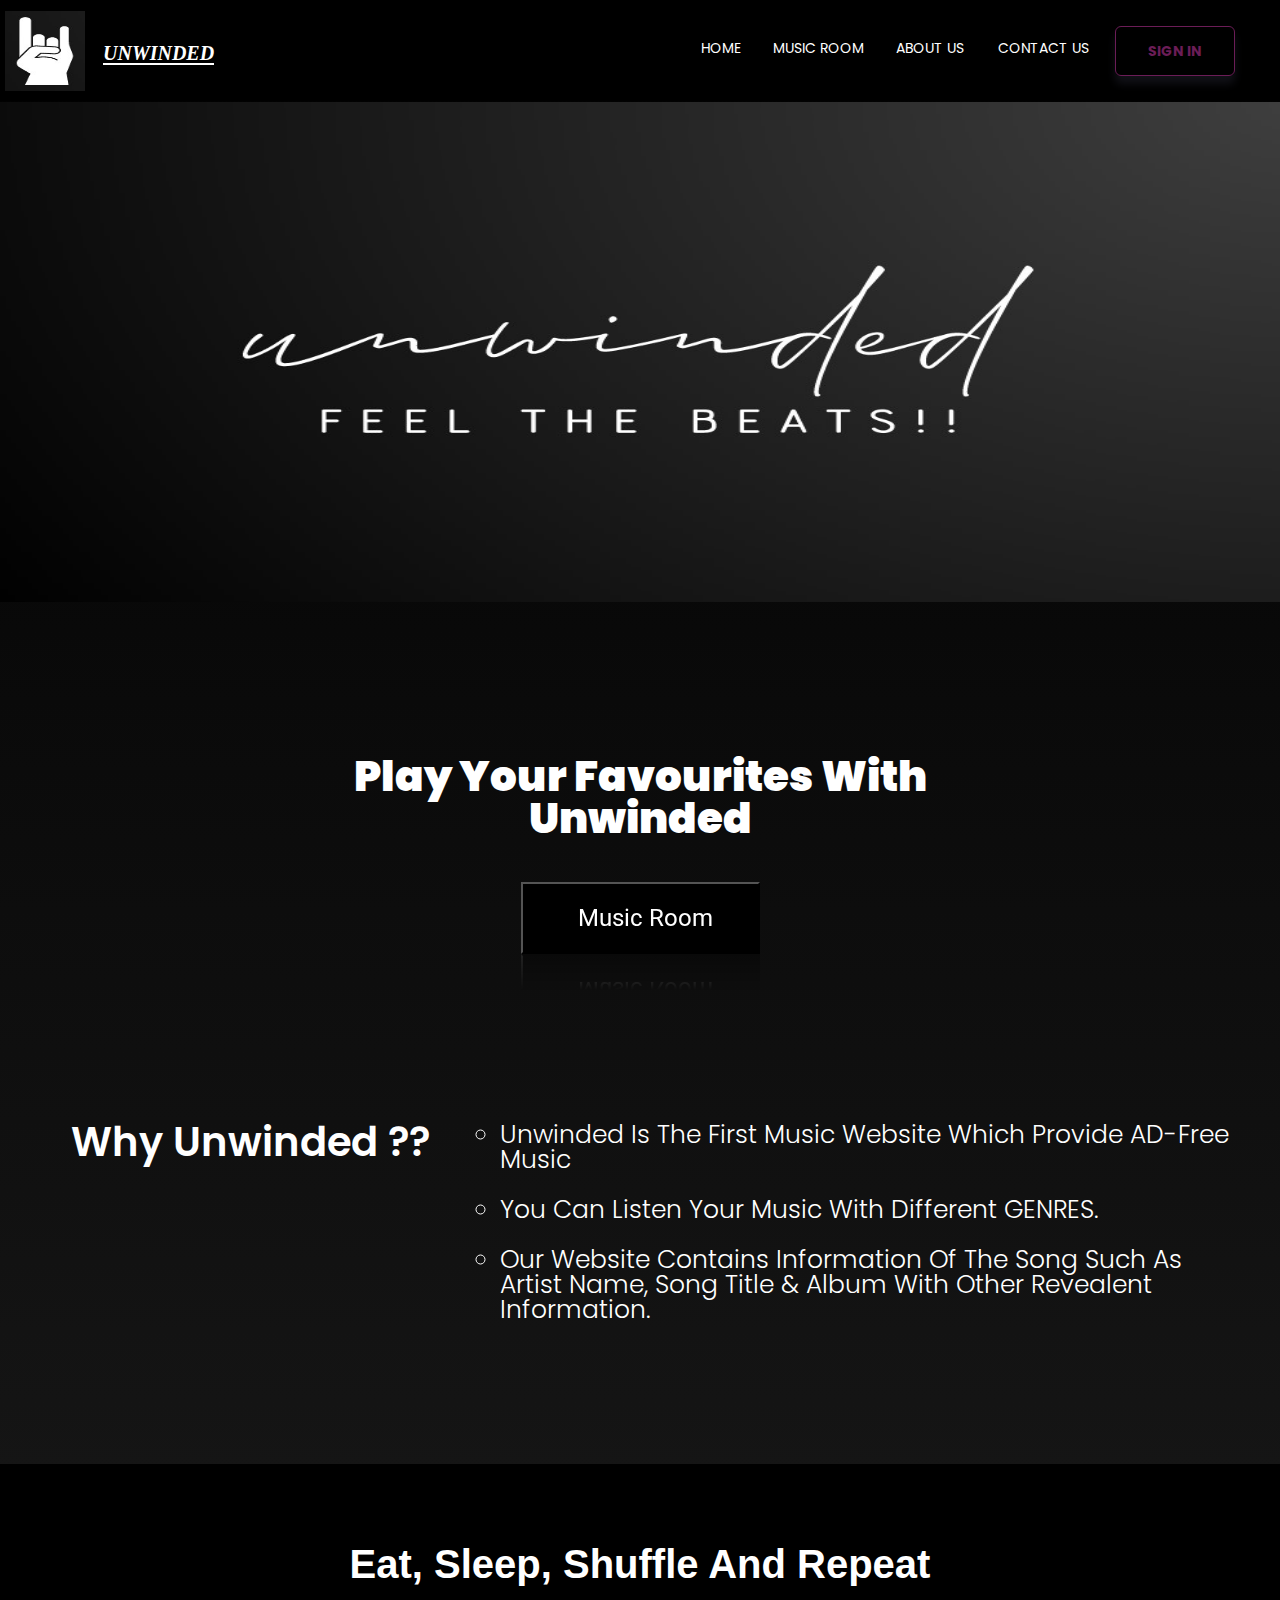
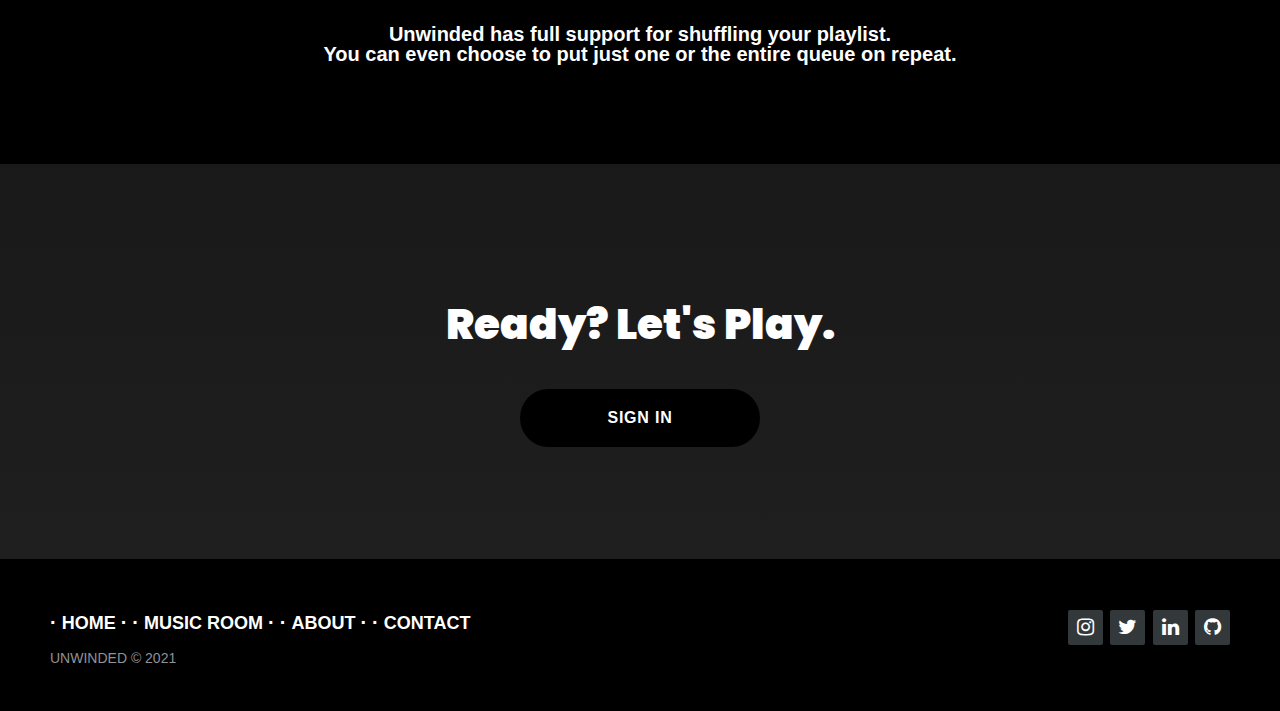
<file: 1) INDEX/index.html>
<!DOCTYPE html>
<html lang="en">
  <head>
    <meta charset="UTF-8" />
    <meta name="viewport" content="width=device-width, initial-scale=1.0" />
    <link
      href="https://fonts.googleapis.com/css2?family=Poppins:wght@400;500;600;700&display=swap"
      rel="stylesheet"
    />
    <link rel="stylesheet" href="https://cdnjs.cloudflare.com/ajax/libs/font-awesome/4.7.0/css/font-awesome.min.css">
    <link rel="stylesheet" href="./css/reset.css" />
    <link rel="stylesheet" href="./css/style.css" />
    <link rel="stylesheet" href="./footer.css">
    <link rel = "icon" href = 
"u.jpg" 
        type = "image/x-icon">
    <title>Unwinded</title>
  </head>
  <body style="background-image: linear-gradient(black, rgb(33, 33, 33))">
    <header class="header center">
      <div class="container">
        <a href="#">
          <div class="logo">
            <img
              src="u.jpg"
              alt="logo"
              height="80px"
              width="80px"
              style="
                margin-top: 10px;
                margin-right: 0px;
                margin-left: -40px;
                margin-bottom: 10px;
              "
            />

            <div class="text">
              <p>Unwinded</p>
            </div>
          </div>
        </a>
        <nav class="nav">
          <ul style="color: white">
            <li><a href="index.html">Home</a></li>
            <li><a href="#"><a href="../2) GENRE/genre.html">Music Room</a></a></li>
            <li><a href="#"><a href="../4) ABOUT US/about.html">About Us</a></a></li>
            <li><a href="#"><a href="../2) GENRE/contact.html">Contact Us</a></a></li>
            <li>
              <a href="#" ><a href="../5) SIGN UP/signup.html" class="btn"><span>Sign IN</span></a></a>
            </li>
          </ul>
          <div class="action"></div>
        </nav>
      </div>
    </header>
    <img src="main1.jpg"  width="100%" height="500px" />
    <br /><br /><br /><br /><br /><br /><br /><br /><br /><br /><br /><br />
    <div class="first">
      <p
        align="Center"
        style="font-weight: 900; font-size: 300%; color: rgb(255, 255, 255)"
      >
        Play Your Favourites With<br />
        Unwinded<br /><br />
        <a href="../2) GENRE/genre.html">
          <button class="button">
            <span data-title="Feel The Beats!!">Music Room </span>
          </button>
        </a>
      </p>
      <br /><br /><br /><br /><br /><br /><br /><br /><br /><br /><br /><br />
    </div>
    <div class="b">
      <p align="center">Why Unwinded ??</p>
    </div>
    <div class="c">
      <ul style="list-style-type: circle">
        <li>Unwinded Is The First Music Website Which Provide AD-Free Music</li>
        <br />
        <li>You Can Listen Your Music With Different GENRES.</li>
        <br />
        <li>
          Our Website Contains Information Of The Song Such As Artist Name, Song
          Title & Album With Other Revealent Information.
        </li>
      </ul>
    </div>
    <br><br><br>
    <div class="d">
        <br>
        <br>
      <p align="center">Eat, Sleep, Shuffle And Repeat</p>
      <br>

      <p style="font-size:20px" align="center">
        Unwinded has full support for shuffling your playlist.
        <br>
        You can even choose to put just one or the entire queue on repeat.
      </p>

    </div>

    <div class="second">
      <br /><br /><br /><br /><br /><br /><br /><br /><br /><br />
      <p
        align="Center"
        style="font-weight: 900; font-size: 300%; color: rgb(255, 255, 255)"
      >
        
        Ready? Let's Play.<br /><br />
        <a href="../5) SIGN UP/signup.html">
          <button class="button1">
            Sign In
          </button>
        </a>
      
      </p>
      <br /><br /><br /><br /><br /><br /><br /><br />
    </div>
    

    </div>
        <footer class="footer-distributed" style="background-color:black;" >

            <div class="footer-right">

                <a href="https://www.instagram.com/excetra_2023/"><i class="fa fa-instagram"></i></a>
                <a href="https://twitter.com/Excetra2023"><i class="fa fa-twitter"></i></a>
                <a href="https://www.linkedin.com/in/excetra-unwinded-46197a266/"><i class="fa fa-linkedin"></i></a>
                <a href="https://github.com/excetra2023"><i class="fa fa-github"></i></a>

            </div>

            <div class="footer-left">

              <p class="footer-links">
                <a class="link-1" href="#"><a href="index.html">HOME</a></a>

                <a href="#"><a href="../2) GENRE/genre.html">Music Room</a></a>

                <a href="#"><a href="../4) ABOUT US/about.html">ABOUT</a></a>

                <a href="#"><a href="../2) GENRE/contact.html">CONTACT</a>
            </p>

                <p>UNWINDED &copy; 2021</p>
            </div>

        </footer>
  </body>
</html>
</file>
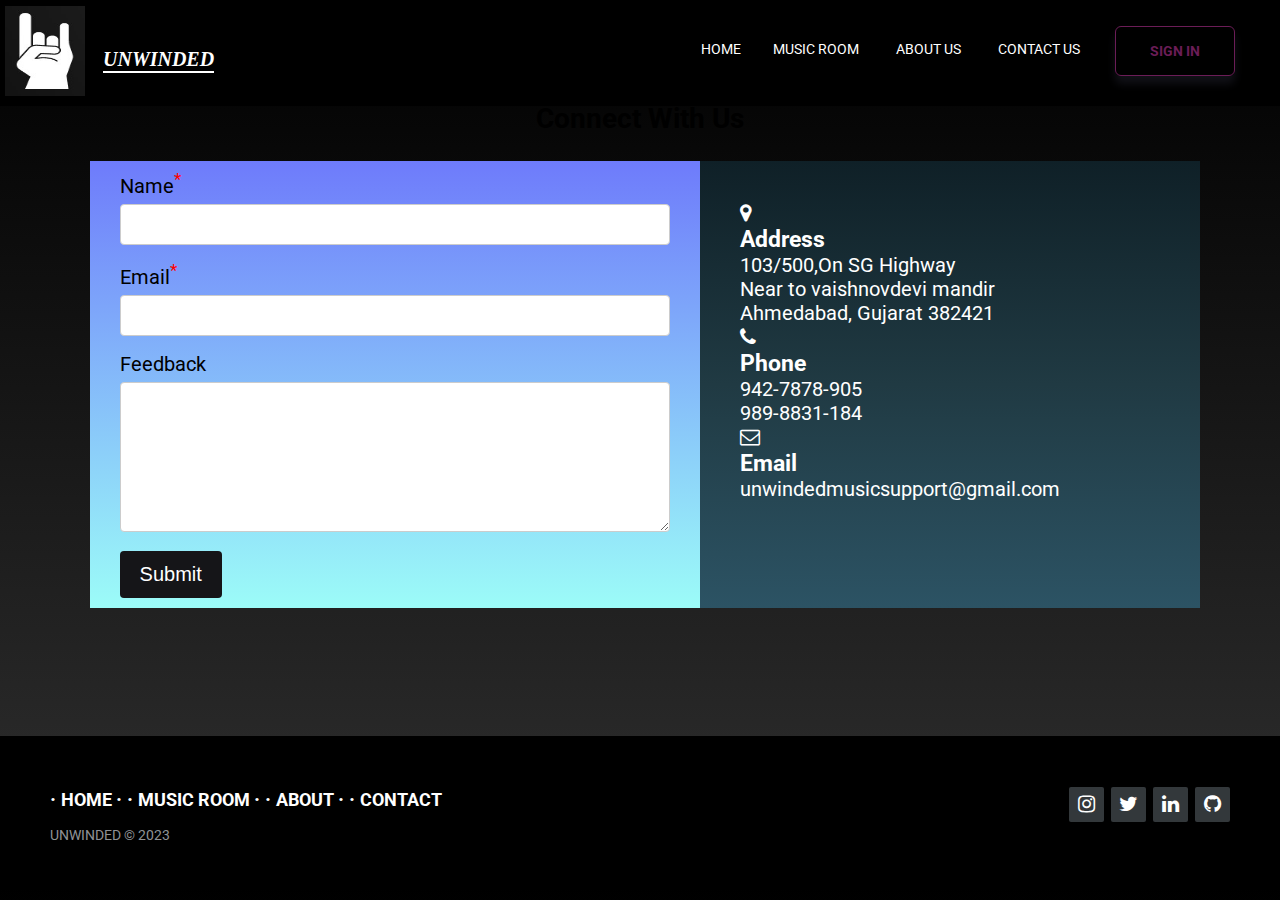
<file: 2) GENRE/contact.html>
<!DOCTYPE html>
<html lang="en">

<head>
    <meta charset="UTF-8" />
    <meta name="viewport" content="width=device-width, initial-scale=1.0" />
    <link href="https://fonts.googleapis.com/css2?family=Poppins:wght@400;500;600;700&display=swap" rel="stylesheet" />
    <link rel="stylesheet" href="style2.css" />
    <link rel="stylesheet" href="contact.css" />
    <link rel="stylesheet" href="https://cdnjs.cloudflare.com/ajax/libs/font-awesome/4.7.0/css/font-awesome.min.css">
    <link rel="stylesheet" href="../1) INDEX/footer.css" />

    <title>Contact Us</title>
      <link rel = "icon" href = 
"../2) GENRE/u.jpg" 
        type = "image/x-icon">
</head>

<body style="background-image: linear-gradient(black, rgb(48, 48, 48))">
    <header class="header center">
        <div class="container">
            <a href="#">
                <div class="logo">
                    <img src="u.jpg" alt="logo" height="90px" width="80px" style="
                  margin-top: 10px;
                  margin-right: 0px;
                  margin-left: -40px;
                  margin-bottom: 10px;" />

                    <div class="text">
                        <p style="font-family: URW Chancery L, cursive">Unwinded</p>
                    </div>
                </div>
            </a>
            <nav class="nav">
                <ul>
                    <li><a href="#"><a href="../1) INDEX/index.html">Home</a></a>
                    </li>
                    <li><a href="#"><a href=genre.html>Music Room</a></a>
                    </li>
                    <li><a href="#"><a href="#"><a href="../4) ABOUT US/about.html">About Us</a></a></li>
                    <li><a href="#"><a href="#"><a href="contact.html">Contact Us</a></a></li>
                    <li>
                        <a href="#"><a href="../5) SIGN UP/signup.html" class="btn"><span>Sign IN</span></a></a>
                    </li>
                </ul>
                <div class="action"></div>
            </nav>
        </div>
    </header>

    <div class="container2">
        <h1 style="text-align:center" font-color="white">Connect With Us</h1>
        <div class="contact-box">
            <div class="contact-left"  style="background-image: linear-gradient(rgba(110,123,251,1),rgba(156,252,248,1))">
                <form action="contact.php" method="post">
                    <label for="name" style="font-size:20px">Name<sup style="color: red">*</sup></label>
                    <input type="text" id="name" name="name">
                    <br>
                    <label for="email" style="font-size:20px">Email<sup style="color: red">*</sup></label>
                    <input type="text" id="email" name="email">
                    <br>

                    <label for="Feedback" style="font-size:20px">Feedback</label>
                    <textarea id="Feedback" name="Feedback" style="height:150px"></textarea>

                    <input type="Submit" value="Submit" style="font-size:20px;font-family:'Gill Sans', 'Gill Sans MT', Calibri, 'Trebuchet MS', sans-serif">
                </form>
            </div>
            <div class="contact-right" style="background-image: linear-gradient(#0f2027,#203a43,#2c5364)">
                <div>
                    <div class="box">
                        <div class="icon"><i class="fa fa-map-marker" aria-hidden="true"></i></div>
                        <div class="text">
                            <h3>Address</h3>
                            <p> 103/500,On SG Highway <br> Near to vaishnovdevi mandir
                                <br> Ahmedabad, Gujarat 382421
                            </p>
                        </div>
                    </div>
                    <div class="box">
                        <div class="icon"><i class="fa fa-phone" aria-hidden="true"></i></div>
                        <div class="text">
                            <h3>Phone</h3>
                            <p>942-7878-905</p>
                            <p>989-8831-184</p>
                        </div>
                    </div>
                    <div class="box">
                        <div class="icon"><i class="fa fa-envelope-o" aria-hidden="true"></i></div>
                        <div class="text">
                            <h3>Email</h3>
                            <p>unwindedmusicsupport@gmail.com</p>
                        </div>
                    </div>
                </div>
            </div>
        </div>
        <footer class="footer-distributed" style="background-color: black">
            <div class="footer-right">
              <a href="https://www.instagram.com/excetra_2023/"><i class="fa fa-instagram"></i></a>
              <a href="https://twitter.com/Excetra2023"><i class="fa fa-twitter"></i></a>
              <a href="https://www.linkedin.com/in/excetra-unwinded-46197a266/"><i class="fa fa-linkedin"></i></a>
              <a href="https://github.com/excetra2023"><i class="fa fa-github"></i></a>
            </div>
    
            <div class="footer-left">
              <p class="footer-links">
                <a class="link-1" href="#"
                  ><a href="../1) INDEX/index.html">HOME</a></a
                >
    
                <a href="#"><a href="genre.html">Music Room</a></a>
    
                <a href="#"><a href="../4) ABOUT US/about.html">ABOUT</a></a>
    
                <a href="#"><a href="contact.html">CONTACT</a></a>
              </p>
    
              <p>UNWINDED &copy; 2023</p>
            </div>
          </footer>
</body>

</html>
</file>
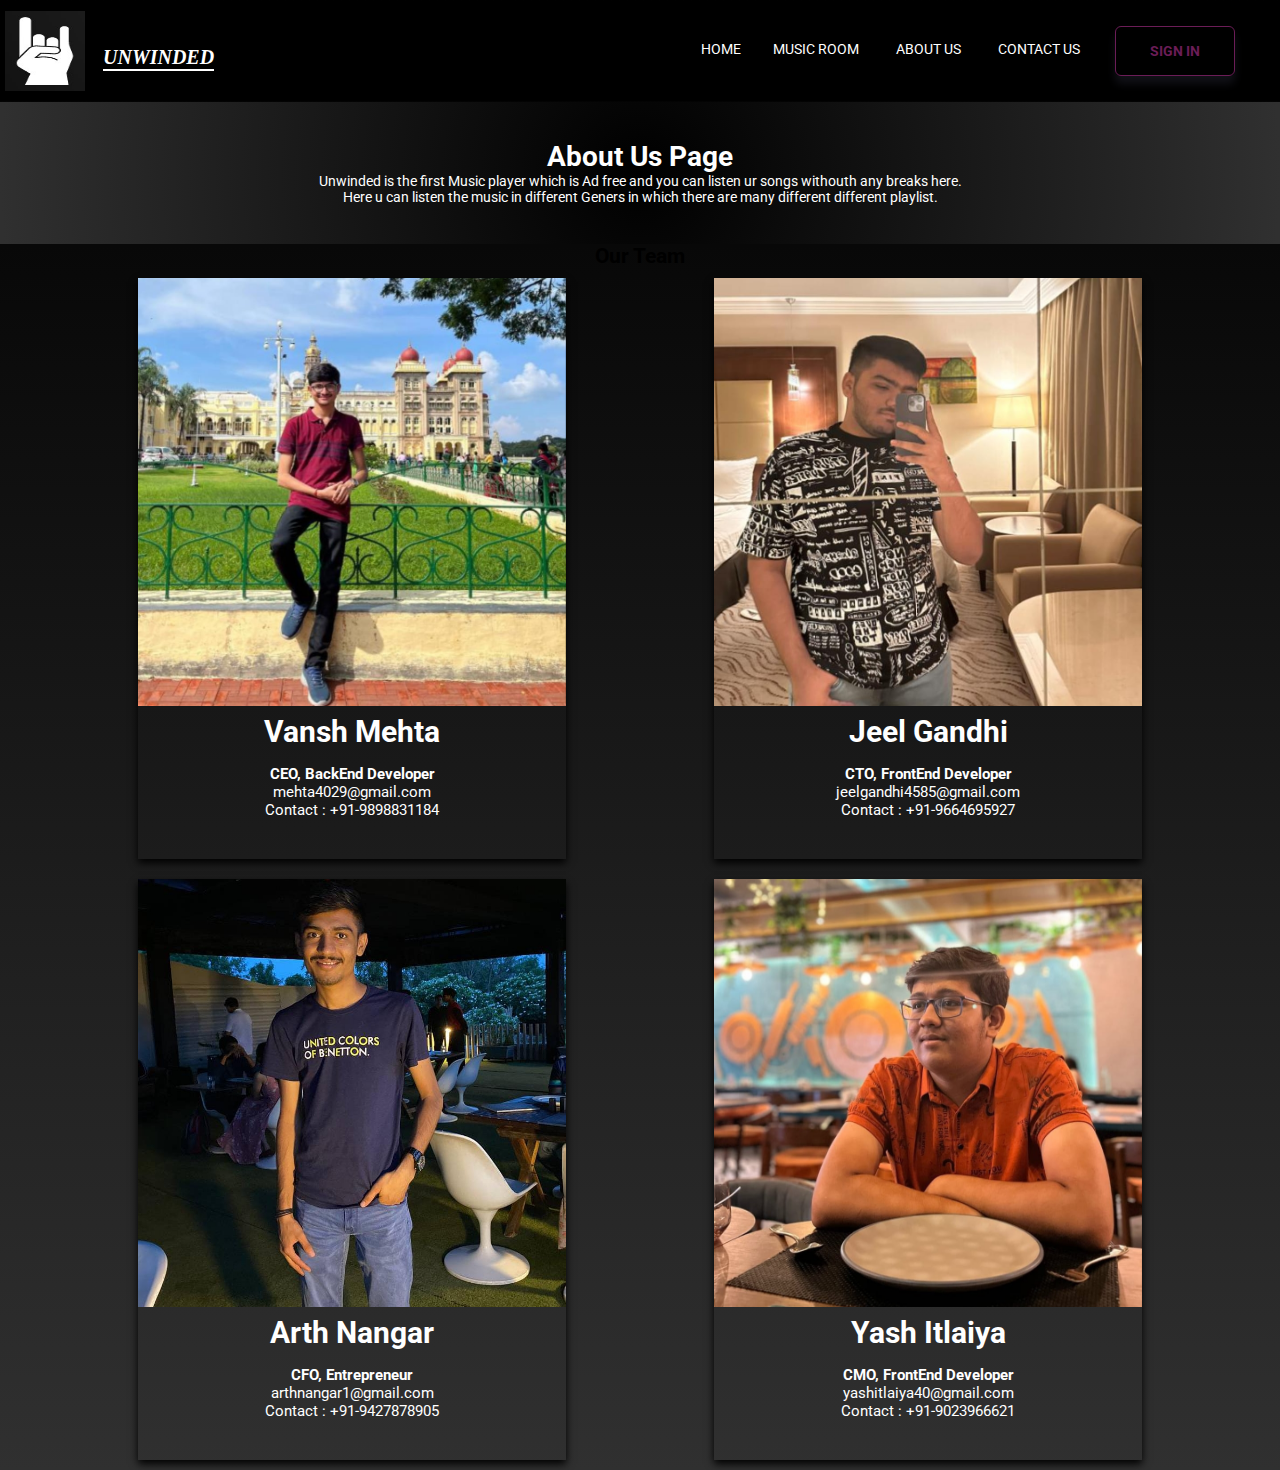
<file: 4) ABOUT US/about.html>
<!DOCTYPE html>
<html lang="en">
    <head>
      <meta charset="UTF-8" />
      <meta name="viewport" content="width=device-width, initial-scale=1.0" />
      <link
        href="https://fonts.googleapis.com/css2?family=Poppins:wght@400;500;600;700&display=swap"
        rel="stylesheet"
      />
      <link
        rel="stylesheet"
        href="https://cdnjs.cloudflare.com/ajax/libs/font-awesome/4.7.0/css/font-awesome.min.css"
      />
      <link rel="stylesheet" href="about.css"> 
      <link rel="stylesheet" href="../1) INDEX/footer.css" />
      <title>About Us</title>
      <link rel = "icon" href = 
"../2) GENRE/u.jpg" 
        type = "image/x-icon">
    </head>
    <body style="background-image: linear-gradient(black, rgb(48, 48, 48))">
      <header class="header center">
        <div class="container">
          <a href="#">
            <div class="logo">
              <img
                src="../1) INDEX/u.jpg"
                alt="logo"
                height="80px"
                width="80px"
                style="
                  margin-top: 10px;
                  margin-right: 0px;
                  margin-left: -40px;
                  margin-bottom: 10px;
                "
              />

              <div class="text">
                <p style="font-family: URW Chancery L, cursive">Unwinded</p>
              </div>
            </div>
          </a>
          <nav class="nav">
            <ul>
              <li>
                <a href="#"><a href="../1) INDEX/index.html">Home</a></a>
              </li>
              <li>
                <a href="#"><a href="../2) GENRE/genre.html">Music Room</a></a>
              </li>
              <li><a href="about.html">About Us</a></li>
              <li><a href="#"><a href="../2) GENRE/contact.html">Contact Us</a></a></li>
              <li>
                <a href="../5) SIGN UP/signup.html" class="btn"><span>Sign IN</span></a>
              </li>
            </ul>
            <div class="action"></div>
          </nav>
        </div>
      </header>


    <div class="about-section">
        <h1 style="font-style: sans-serif">About Us Page</h1>
        <p>Unwinded is the first Music player which is Ad free and you can listen ur songs withouth any breaks here.</p>
        <p>Here u can listen the music in different Geners in which there are many different different playlist.</p>
    </div>


    <link rel="stylesheet" href="about.css" />

    <h2 style="text-align:center">Our Team</h2>
    <div class="row">
        <div class="column">
            <div class="card">
                <img src="vansh.jpg" alt="Vansh" style="width:100%">
                <div class="container1">
                    <h2>Vansh Mehta</h2><br>
                    <p class="title" style="font-size:15px"><b>CEO, BackEnd Developer</b><br>
                    mehta4029@gmail.com<br>
                    Contact : +91-9898831184</p>
                </div>
            </div>
        </div>


        <div class="column">
            <div class="card">
                <img src="jeel.jpg" alt="Jeel" style="width:100%">
                <div class="container1">
                    <h2>Jeel Gandhi</h2>
                    <br>
                    <p class="title" style="font-size:15px"><b>CTO, FrontEnd Developer</b></p>
                    <p style="font-size:15px">jeelgandhi4585@gmail.com</p>
                    <p style="font-size:15px">Contact : +91-9664695927</p>
                </div>
            </div>
        </div>

        <div class="column">
            <div class="card">
                <img src="arth5.jpg" alt="Arth" style="width:100%">
                <div class="container1">
                    <h2>Arth Nangar</h2>
                    <br>
                    <p class="title" style="font-size:15px"><b>CFO, Entrepreneur</b></p>
                    <p style="font-size:15px">arthnangar1@gmail.com</p>
                    <p style="font-size:15px">Contact : +91-9427878905</p>
                </div>
            </div>
        </div>

        <div class="column">
            <div class="card">
                <img src="yash.jpg" alt="Yash" style="width:100%">
                <div class="container1">
                    <h2>Yash Itlaiya</h2>
                    <br>
                    <p class="title" style="font-size:15px"><b>CMO, FrontEnd Developer</b></p>
                    <p style="font-size:15px">yashitlaiya40@gmail.com</p>
                    <p style="font-size:15px">Contact : +91-9023966621</p>
                </div>
            </div>
        </div>
    </div>

</body>
</file>
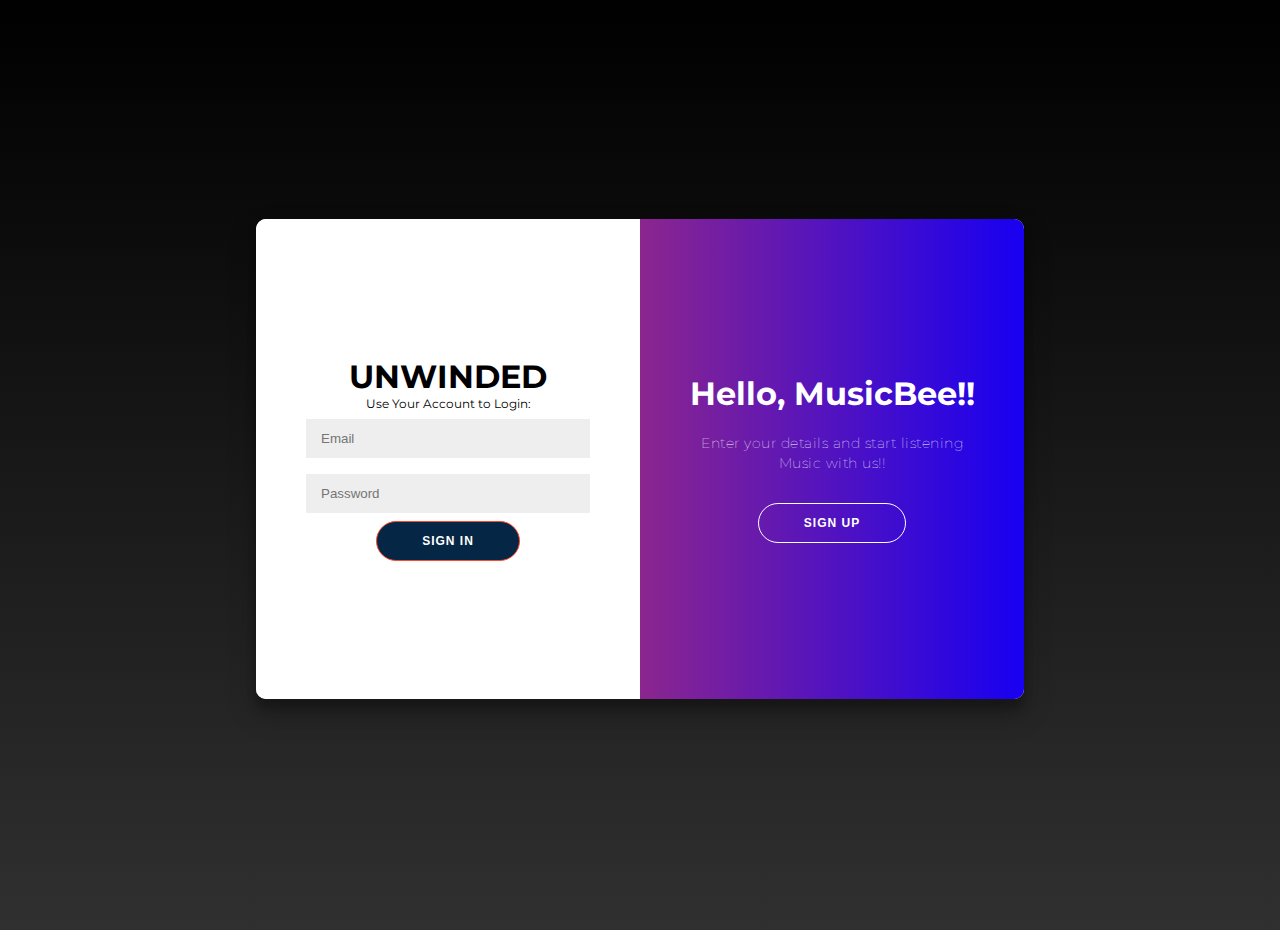
<file: 5) SIGN UP/signup.html>
<head>
<link rel="icon" href="u.jpg" type="image/x-icon" />
  <title>Sign Up/Sign In</title>
</head>
<body style="background-image: linear-gradient(black, rgb(48, 48, 48))">
  <br />

  <br /><br />
  
  <link rel="stylesheet" href="signup.css" />
  <div class="container" id="container">
    <div class="form-container sign-up-container">
      <form action="#">
        <h1>Create Account</h1>
        <span>Use Your email for Registration</span>
        <input type="text" placeholder="Name" />
        <input type="email" placeholder="Email" />
        <input type="password" placeholder="Password" />
        <button>Sign Up</button>
      </form>
    </div>

    <div class="form-container sign-in-container">
      <form action="#">
        <h1>UNWINDED</h1>
        <span>Use Your Account to Login: </span>
        <input type="email" placeholder="Email" />
        <input type="password" placeholder="Password" />
        <button>Sign In</button>
      </form>
    </div>
    <div class="overlay-container">
      <div class="overlay">
        <div class="overlay-panel overlay-left">
          <h1>Welcome Back!!</h1>
          <p>To keep connected with us please login with your Account</p>
          <button class="ghost" id="signIn">Sign In</button>
        </div>
        <div class="overlay-panel overlay-right">
          <h1>Hello, MusicBee!!</h1>
          <p>Enter your details and start listening Music with us!!</p>
          <button class="ghost" id="signUp">Sign Up</button>
        </div>
      </div>
    </div>
  </div>

  <script src="./signup.js"></script>
</body>
</file>
<file: 1) INDEX/css/style.css>
* {
  margin: 0;
  padding: 0;
  -webkit-box-sizing: border-box;
          box-sizing: border-box;
}

a {
  text-decoration: none;
  text-transform: uppercase;
}

body {
  font-family: 'Poppins', sans-serif;
  font-size: 14px;
  font-weight: 400;
}

.center {
  display: -webkit-box;
  display: -ms-flexbox;
  display: flex;
  -webkit-box-pack: center;
      -ms-flex-pack: center;
          justify-content: center;
}

.container {
  max-width: 100%;
  width: 100%;
  display: -webkit-box;
  display: -ms-flexbox;
  display: flex;
  -webkit-box-pack: justify;
      -ms-flex-pack: justify;
          justify-content: space-between;
          position:fixed;
  padding: 0 45px;
  z-index: 10;
}

.header {
  display: -webkit-box;
  display: -ms-flexbox;
  display: flex;
  -webkit-box-align: center;
      -ms-flex-align: center;
          align-items: center;
  min-height: 102px;
}


.header .container {
  -webkit-box-align: center;
      -ms-flex-align: center;
          align-items: center;
  -ms-flex-wrap: wrap;
      flex-wrap: wrap;
      position: fixed;
      background-color: black;
      z-index: 10;
}

.header .container .logo {
  position: relative;
    width:  100px;
    height: 100px;
    background-position: 50% 50%;
    background-repeat:   no-repeat;
    background-size:     cover;
}

.header .container .logo .text {
  display: inline-block;
  position: relative;
  left: 58px;
  top: -58px;
  font-family: URW Chancery L, cursive;
}

.header .container .logo .text p {
  color: #ffffff;
  font-size: 20px;
  
  font-weight: bolder;
  font-style: oblique;
  border-bottom: 2px solid #ffffff;
  
}

.header .container .nav {
  display: -webkit-box;
  display: -ms-flexbox;
  display: flex;
  -ms-flex-wrap: wrap;
      flex-wrap: wrap;
  -webkit-box-pack: justify;
      -ms-flex-pack: justify;
          justify-content: space-between;
  -webkit-box-align: center;
      -ms-flex-align: center;
          align-items: center;
  max-width: 534px;
  width: 100%;
}

.header .container .nav ul {
  display: -webkit-box;
  display: -ms-flexbox;
  display: flex;
  -webkit-box-pack: justify;
      -ms-flex-pack: justify;
          justify-content: space-between;
  -webkit-box-align: center;
      -ms-flex-align: center;
          align-items: center;
  -ms-flex-wrap: wrap;
      flex-wrap: wrap;
  width: 100%;
}

.header .container .nav ul li {
  min-height: 20px;
}

.header .container .nav ul li + li {
  padding-left: 10px;
}

.header .container .nav ul li:nth-child(1) {
  width: 50px;
}

.header .container .nav ul li:nth-child(2) {
  width: 110px;
}

.header .container .nav ul li:nth-child(3) {
  width: 90px;
}

.header .container .nav ul li:nth-child(4) {
  width: 105px;
}


.header .container .nav ul li a {
  width: 100%;
  position: relative;
  font-size: 14px;
  font-weight: 400;
  color: #ffffff;
  -webkit-transition: font-weight .5s;
  transition: font-weight .5s;
}

.header .container .nav ul li a:hover {
  color: #6b1d57;
  font-weight: 700;
  height: 2px;
  border-bottom: 2px solid #6b1d57;
  padding-bottom: 5px;
  border-width: 70%;
}

.header .container .nav ul li a.btn {
  display: block;
  width: 120px;
  text-align: center;
  height: 50px;
  -webkit-box-shadow: 0 8px 8px rgba(67, 66, 93, 0.25);
          box-shadow: 0 8px 8px rgba(67, 66, 93, 0.25);
  border-radius: 6px;
  color: #6b1d57;
  border: 1px solid rgb(107, 29, 87);
  text-decoration: none;
  text-transform: uppercase;
  font-size: 14px;
  font-weight: 700;
  position: relative;
}

.header .container .nav ul li a.btn span {
  position: absolute;
  top: 50%;
  left: 50%;
  -webkit-transform: translate(-50%, -50%);
          transform: translate(-50%, -50%);
}

.header .container .nav ul li:nth-child(5) a:hover {
  border: none;
}

.header .container .nav ul li:nth-child(5) a img {
  position: relative;
  top: -2px;
}

.button{
  display: inline-block;
  position: center;
  overflow: hidden;
  background-color: transparent;
  -webkit-box-reflect: below 0px -webkit-gradient(linear, left top, left bottom, from(transparent), color-stop(50%, transparent), to(rgba(255,255,255,0.3)));
  
}
.button span{
  display: block;
  position: relative;
  transition:0.3s ease-in-out all;
  transform-origin:50% 0;
  transform-style:preserve-3d;
  background-color: black;
  color: white;
  width: 100%;
  padding:20px 45px;
  padding-left:55px;
  font-size:24px;
}
.button span:after{
  display: block;
  content: attr(data-title);
  position: absolute;
  left: 0;
  top: 0;
  transition:0.3s ease-in-out all;
  transform-origin:50% 0;
  transform:translate3d(0px,105%,0px) rotateX(-90deg);
  background-color: white;
  color: black;
  width: 100%;
  padding:20px 45px;
  padding-left:0px;
  font-size:25px;
}

.button:hover span{
  transform:translate3d(0px,0px,-30px) rotateX(90deg);
}

div.b {
  position: absolute;
  left: auto;
  width: 500px;
  height: 300px;
  font-size : 40px;
  font-weight: 600;
  color:white;

} 

div.c {
  position: relative;
  left: 500px;
  width: 750px;
  height: 300px;
  font-size: 25px;
  font-weight: 300;
  color:white;
}
div.d
{
  position:relative;
  font-weight: 600;
  left : auto;
  font-size:40px;
  color:white;
  height: 300px;
  font-family: Verdana, Geneva, Tahoma, sans-serif;
  background-color: black;
}

.button1 {
  font-family: 'Source Sans Pro', sans-serif;
  font-weight: 900;
  padding: 1.25rem 2.5rem;
  font-size: 1rem;
  border-radius: 3.5rem / 100%;
  position: relative;
  min-width: 15rem;
  max-width: 90vw;
  overflow: hidden;
  border: 0;
  cursor: pointer;
  text-transform: uppercase;
  letter-spacing: 0.05em;
  background-color :  #000000;
   color:  #ffffff;
  transition:0.5s;
}
.button1:hover{
  color:#000000;
  background-color:#ffffff;
}

.footer-distributed {
  background-color: #000000;
  box-shadow: 0 1px 1px 0 rgb(0, 0, 0);
  box-sizing: border-box;
  width: 100%;
  text-align: left;
  font: normal 16px sans-serif;
  padding: 45px 50px;
}

.footer-distributed .footer-left p {
  color: #000000;
  font-size: 14px;
  margin: 0;
}

.footer-distributed p.footer-links {
  font-size: 18px;
  font-weight: bold;
  color: #ffffff;
  margin: 0 0 10px;
  padding: 0;
  transition: ease .25s;
}

.footer-distributed p.footer-links a {
  display: inline-block;
  line-height: 1.8;
  text-decoration: none;
  color: inherit;
  transition: ease .25s;
}

.footer-distributed .footer-links a:before {
  content: "·";
  font-size: 20px;
  left: 0;
  color: #fff;
  display: inline-block;
  padding-right: 5px;
}

.footer-distributed .footer-links .link-1:before {
  content: none;
}

.footer-distributed .footer-right {
  float: right;
  margin-top: 6px;
  max-width: 180px;
}

.footer-distributed .footer-right a {
  display: inline-block;
  width: 35px;
  height: 35px;
  background-color: #000000;
  border-radius: 2px;
  font-size: 20px;
  color: #ffffff;
  text-align: center;
  line-height: 35px;
  margin-left: 3px;
  transition:all .25s;
}

.footer-distributed .footer-right a:hover{transform:scale(1.1); -webkit-transform:scale(1.1);}

.footer-distributed p.footer-links a:hover{text-decoration:underline;}

@media (max-width: 600px) {
  .footer-distributed .footer-left, .footer-distributed .footer-right {
    text-align: center;
  }
  .footer-distributed .footer-right {
    float: none;
    margin: 0 auto 20px;
  }
  .footer-distributed .footer-left p.footer-links {
    line-height: 1.8;
  }
}

@media all and (max-width: 724px) {
  .nav {
    margin: 0 auto;
  }
}
</file>
<file: 1) INDEX/footer.css>
@import url(https://fonts.googleapis.com/css?family=Roboto:400,500,300,700);

* {
  font-family: Roboto;
}

.footer-distributed {
  background-color: #292c2f;
  box-shadow: 0 1px 1px 0 rgba(0, 0, 0, 0.12);
  box-sizing: border-box;
  width: 100%;
  text-align: left;
  font: normal 16px sans-serif;
  padding: 45px 50px;
}

.footer-distributed .footer-left p {
  color: #8f9296;
  font-size: 14px;
  margin: 0;
}

/* Footer links */

.footer-distributed p.footer-links {
  font-size: 18px;
  font-weight: bold;
  color: #ffffff;
  margin: 0 0 10px;
  padding: 0;
  transition: ease .25s;
}

.footer-distributed p.footer-links a {
  display: inline-block;
  line-height: 1.8;
  text-decoration: none;
  color: inherit;
  transition: ease .25s;
}

.footer-distributed .footer-links a:before {
  content: "·";
  font-size: 20px;
  left: 0;
  color: #fff;
  display: inline-block;
  padding-right: 5px;
}

.footer-distributed .footer-links .link-1:before {
  content: none;
}

.footer-distributed .footer-right {
  float: right;
  margin-top: 6px;
  max-width: 180px;
}

.footer-distributed .footer-right a {
  display: inline-block;
  width: 35px;
  height: 35px;
  background-color: #33383b;
  border-radius: 2px;
  font-size: 20px;
  color: #ffffff;
  text-align: center;
  line-height: 35px;
  margin-left: 3px;
  transition: all .25s;
}

.footer-distributed .footer-right a:hover {
  transform: scale(1.1);
  -webkit-transform: scale(1.1);
}

.footer-distributed p.footer-links a:hover {
  text-decoration: underline;
}

@media (max-width: 600px) {

  .footer-distributed .footer-left,
  .footer-distributed .footer-right {
    text-align: center;
  }

  .footer-distributed .footer-right {
    float: none;
    margin: 0 auto 20px;
  }

  .footer-distributed .footer-left p.footer-links {
    line-height: 1.8;
  }
}
</file>
<file: 2) GENRE/style2.css>
* {
  margin: 0;
  padding: 0;
  -webkit-box-sizing: border-box;
  box-sizing: border-box;
}

a {
  text-decoration: none;
  text-transform: uppercase;
}

body {
  font-family: "Poppins", sans-serif;
  font-size: 14px;
  font-weight: 400;
}

.music-item .item-icon .material-symbols-rounded {
  color: var(--primary);
  font-size: 3rem;
}


.material-symbols-rounded {
  font-variation-settings: 'FILL' 0, 'wght' 400, 'GRAD' -25, 'opsz' 24;
  width: 1em;
  height: 1em;
  overflow: hidden;
  user-select: none;
}

.center {
  display: -webkit-box;
  display: -ms-flexbox;
  display: flex;
  -webkit-box-pack: center;
  -ms-flex-pack: center;
  justify-content: center;
}

.container {
  max-width: 100%;
  width: 100%;
  display: -webkit-box;
  display: -ms-flexbox;
  display: flex;
  -webkit-box-pack: justify;
  -ms-flex-pack: justify;
  justify-content: space-between;
  padding: 0 45px;
  z-index: 10;
}

.header {
  display: -webkit-box;
  display: -ms-flexbox;
  display: flex;
  -webkit-box-align: center;
  -ms-flex-align: center;
  align-items: center;
  min-height: 102px;
}

.header .container {
  -webkit-box-align: center;
  -ms-flex-align: center;
  align-items: center;
  -ms-flex-wrap: wrap;
  flex-wrap: wrap;
  position: fixed;
  background-color: black;
  z-index: 10;
}

.header .container .logo {
  position: relative;
  width: 100px;
  height: 100px;
  background-position: 50% 50%;
  background-repeat: no-repeat;
  background-size: cover;
}

.header .container .logo .text {
  display: inline-block;
  position: relative;
  left: 58px;
  top: -58px;
  font-family: URW Chancery L, cursive;
}

.header .container .logo .text p {
  color: #ffffff;
  font-size: 20px;

  font-weight: bolder;
  font-style: oblique;
  border-bottom: 2px solid #ffffff;
}

.header .container .nav {
  display: -webkit-box;
  display: -ms-flexbox;
  display: flex;
  -ms-flex-wrap: wrap;
  flex-wrap: wrap;
  -webkit-box-pack: justify;
  -ms-flex-pack: justify;
  justify-content: space-between;
  -webkit-box-align: center;
  -ms-flex-align: center;
  align-items: center;
  max-width: 534px;
  width: 100%;
}

.header .container .nav ul {
  display: -webkit-box;
  display: -ms-flexbox;
  display: flex;
  -webkit-box-pack: justify;
  -ms-flex-pack: justify;
  justify-content: space-between;
  -webkit-box-align: center;
  -ms-flex-align: center;
  align-items: center;
  -ms-flex-wrap: wrap;
  flex-wrap: wrap;
  width: 100%;
}

.header .container .nav ul li {
  min-height: 20px;
}

.header .container .nav ul li + li {
  padding-left: 10px;
}

.header .container .nav ul li:nth-child(1) {
  width: 50px;
}

.header .container .nav ul li:nth-child(2) {
  width: 110px;
}

.header .container .nav ul li:nth-child(3) {
  width: 90px;
}

.header .container .nav ul li:nth-child(4) {
  width: 105px;
}

.header .container .nav ul li a {
  width: 100%;
  position: relative;
  font-size: 14px;
  font-weight: 400;
  color: #ffffff;
  -webkit-transition: font-weight 0.5s;
  transition: font-weight 0.5s;
}

.header .container .nav ul li a:hover {
  color: #6b1d57;
  font-weight: 700;
  height: 2px;
  border-bottom: 2px solid #6b1d57;
  padding-bottom: 5px;
  border-width: 70%;
}

.header .container .nav ul li a.btn {
  display: block;
  width: 120px;
  text-align: center;
  height: 50px;
  -webkit-box-shadow: 0 8px 8px rgba(67, 66, 93, 0.25);
  box-shadow: 0 8px 8px rgba(67, 66, 93, 0.25);
  border-radius: 6px;
  color: #6b1d57;
  border: 1px solid rgb(107, 29, 87);
  text-decoration: none;
  text-transform: uppercase;
  font-size: 14px;
  font-weight: 700;
  position: relative;
}

.header .container .nav ul li a.btn span {
  position: absolute;
  top: 50%;
  left: 50%;
  -webkit-transform: translate(-50%, -50%);
  transform: translate(-50%, -50%);
}

.header .container .nav ul li:nth-child(5) a:hover {
  border: none;
}

.header .container .nav ul li:nth-child(5) a img {
  position: relative;
  top: -2px;
}

.top-bar {
  position: fixed;
  top: 0;
  left: 0;
  background-color: var(--background-opacity);
  min-width: 250px;
  width: 100%;
  height: 64px;
  padding-inline: 16px;
  justify-content: space-between;
  backdrop-filter: blur(50px);
  box-shadow: var(--shadow-1);
  z-index: 2;
}

.logo { gap: 12px; }



@media all and (max-width: 724px) {
    .nav {
      margin: 0 auto;
    }
  }
</file>
<file: 2) GENRE/contact.css>
.container2{
    border: 20px red;
}

.dropdown {
    float: left;
    overflow: hidden;
}

.dropdown .dropbtn {
    font-size: 16px;
    border: none;
    outline: none;
    color: white;
    padding: 14px 16px;
    background-color: inherit;
    font-family: inherit;
    margin: 0;
}

.navbar a:hover,
.dropdown:hover .dropbtn {
    background-color: red;
}

.dropdown-content {
    display: none;
    position: absolute;
    background-color: #f9f9f9;
    min-width: 160px;
    box-shadow: 0px 8px 16px 0px rgba(0, 0, 0, 0.2);
    z-index: 1;
}

.dropdown-content a {
    float: none;
    color: black;
    padding: 12px 16px;
    text-decoration: none;
    display: block;
    text-align: left;
}

.dropdown-content a:hover {
    background-color: #ddd;
}

.dropdown:hover .dropdown-content {
    display: block;
}

.contact-left {
    
    flex-basis: 55%;
    padding: 10px 30px;
}
.contact-box
{
    margin-left:7%;
    margin-top: 2%;
    margin-bottom: 10%;
}
.contact-right {
    flex-basis: 45%;
    padding: 40px;
    background-color: #060311bb;
    color: #fff;
    font-size: 20px;
}

img {
    display: block;
    margin-left: 40px;
    margin-right: 40px;
}

.topnav {
    overflow: hidden;
    background-color: #333;
}

.topnav a {
    float: left;
    color: #f2f2f2;
    text-align: center;
    padding: 14px 16px;
    text-decoration: none;
    font-size: 17px;
}

.topnav a:hover {
    background-color: #ddd;
    color: black;
}

.topnav a.active {
    background-color: #04AA6D;
    color: white;
}

input[type=text],
select,
textarea {
    width: 100%;
    padding: 12px;
    border: 1px solid #ccc;
    border-radius: 4px;
    box-sizing: border-box;
    margin-top: 6px;
    margin-bottom: 16px;
    resize: vertical;
}

input[type=submit] {
    background-color: rgb(21, 21, 24);
    color: white;
    padding: 12px 20px;
    border: none;
    border-radius: 4px;
    cursor: pointer;
}

input[type=submit]:hover {
    background-color: #d0b03e;
}

img {
    display: block;
    margin-left: 0px;
    margin-right: 40px;
}

html {
    box-sizing: border-box;
}

*,
*:before,
*:after {
    box-sizing: inherit;
}

body {
    background: #55ffe5;
    font-size: 14px;
    ;
}

.contact-box {
    background-color: #fff;
    display: flex;
}

.column {
    float: left;
    width: 33.3%;
    margin-bottom: 16px;
    padding: 0 8px;
}

.card {
    box-shadow: 0 4px 8px 0 rgba(0, 0, 0, 0.2);
    margin: 8px;
}

.about-section {
    padding: 50px;
    text-align: center;
    background-color: #474e5d;
    color: white;
}
.contact-box{
    border: 2px red;
    margin-right: 80px;
}
</file>
<file: 4) ABOUT US/about.css>
* {
    margin: 0;
    padding: 0;
    -webkit-box-sizing: border-box;
    box-sizing: border-box;
  }
  
  a {
    text-decoration: none;
    text-transform: uppercase;
  }
  
  body {
    font-family: "Poppins", sans-serif;
    font-size: 14px;
    font-weight: 400;
  }
  
  .music-item .item-icon .material-symbols-rounded {
    color: var(--primary);
    font-size: 3rem;
  }
  
  
  .material-symbols-rounded {
    font-variation-settings: 'FILL' 0, 'wght' 400, 'GRAD' -25, 'opsz' 24;
    width: 1em;
    height: 1em;
    overflow: hidden;
    user-select: none;
  }
  
  .center {
    display: -webkit-box;
    display: -ms-flexbox;
    display: flex;
    -webkit-box-pack: center;
    -ms-flex-pack: center;
    justify-content: center;
  }
  
  .container {
    max-width: 100%;
    width: 100%;
    display: -webkit-box;
    display: -ms-flexbox;
    display: flex;
    -webkit-box-pack: justify;
    -ms-flex-pack: justify;
    justify-content: space-between;
    padding: 0 45px;
    z-index: 10;
  }
  
  .header {
    display: -webkit-box;
    display: -ms-flexbox;
    display: flex;
    -webkit-box-align: center;
    -ms-flex-align: center;
    align-items: center;
    min-height: 102px;
  }
  
  .header .container {
    -webkit-box-align: center;
    -ms-flex-align: center;
    align-items: center;
    -ms-flex-wrap: wrap;
    flex-wrap: wrap;
    position: fixed;
    background-color: black;
    z-index: 10;
  }
  
  .header .container .logo {
    position: relative;
    width: 100px;
    height: 100px;
    background-position: 50% 50%;
    background-repeat: no-repeat;
    background-size: cover;
  }
  
  .header .container .logo .text {
    display: inline-block;
    position: relative;
    left: 58px;
    top: -58px;
    font-family: URW Chancery L, cursive;
  }
  
  .header .container .logo .text p {
    color: #ffffff;
    font-size: 20px;
  
    font-weight: bolder;
    font-style: oblique;
    border-bottom: 2px solid #ffffff;
  }
  
  .header .container .nav {
    display: -webkit-box;
    display: -ms-flexbox;
    display: flex;
    -ms-flex-wrap: wrap;
    flex-wrap: wrap;
    -webkit-box-pack: justify;
    -ms-flex-pack: justify;
    justify-content: space-between;
    -webkit-box-align: center;
    -ms-flex-align: center;
    align-items: center;
    max-width: 534px;
    width: 100%;
  }
  
  .header .container .nav ul {
    display: -webkit-box;
    display: -ms-flexbox;
    display: flex;
    -webkit-box-pack: justify;
    -ms-flex-pack: justify;
    justify-content: space-between;
    -webkit-box-align: center;
    -ms-flex-align: center;
    align-items: center;
    -ms-flex-wrap: wrap;
    flex-wrap: wrap;
    width: 100%;
  }
  
  .header .container .nav ul li {
    min-height: 20px;
  }
  
  .header .container .nav ul li + li {
    padding-left: 10px;
  }
  
  .header .container .nav ul li:nth-child(1) {
    width: 50px;
  }
  
  .header .container .nav ul li:nth-child(2) {
    width: 110px;
  }
  
  .header .container .nav ul li:nth-child(3) {
    width: 90px;
  }
  
  .header .container .nav ul li:nth-child(4) {
    width: 105px;
  }
  
  .header .container .nav ul li a {
    width: 100%;
    position: relative;
    font-size: 14px;
    font-weight: 400;
    color: #ffffff;
    -webkit-transition: font-weight 0.5s;
    transition: font-weight 0.5s;
  }
  
  .header .container .nav ul li a:hover {
    color: #6b1d57;
    font-weight: 700;
    height: 2px;
    border-bottom: 2px solid #6b1d57;
    padding-bottom: 5px;
    border-width: 70%;
  }
  
  .header .container .nav ul li a.btn {
    display: block;
    width: 120px;
    text-align: center;
    height: 50px;
    -webkit-box-shadow: 0 8px 8px rgba(67, 66, 93, 0.25);
    box-shadow: 0 8px 8px rgba(67, 66, 93, 0.25);
    border-radius: 6px;
    color: #6b1d57;
    border: 1px solid rgb(107, 29, 87);
    text-decoration: none;
    text-transform: uppercase;
    font-size: 14px;
    font-weight: 700;
    position: relative;
  }
  
  .header .container .nav ul li a.btn span {
    position: absolute;
    top: 50%;
    left: 50%;
    -webkit-transform: translate(-50%, -50%);
    transform: translate(-50%, -50%);
  }
  
  .header .container .nav ul li:nth-child(5) a:hover {
    border: none;
  }
  
  .header .container .nav ul li:nth-child(5) a img {
    position: relative;
    top: -2px;
  }



@media all and (max-width: 724px) {
  .nav {
    margin: 0 auto;
  }
}

.column {
  float:left;
  width: 35%;
  height: 30%;
  margin-left: 10%;
  
}

.card {
  box-shadow: 0 4px 8px 0 rgb(0, 0, 0);
  margin: 10px;
}

.about-section {
    position: relative;
  padding: 3%;
  text-align: center;
  background-image: radial-gradient(circle farthest-side,black, rgb(48, 48, 48));
  color: white;
}

.container1 {
  height:150px;
}
.container1 h2{
    text-align: center;
    font-size: 30px;
    color:white;
    padding-top:5px;

}
.container1 p
{   
    text-align: center;
    color:white;
    font-weight: 400;
}
.container1::after,
.row::after {
  content: "";
  clear: both;
  display: table;
}

.title {
  color: white;
}

.button {
  border: none;
  outline: 0;
  display: inline-block;
  padding: 8px;
  color: white;
  background-color: #000;
  text-align: center;
  cursor: pointer;
  width: 100%;
}

.button:hover {
  background-color: #555;
}

@media screen and (max-width: 650px) {
  .column {
    width: 100%;
    display: block;
  }
}
</file>
<file: 5) SIGN UP/signup.css>
@import url('https://fonts.googleapis.com/css?family=Montserrat:400,800');


* {
	box-sizing: border-box;
}

body {
	background: #f6f5f7;
	display: flex;
	justify-content: center;
	align-items: center;
	flex-direction: column;
	font-family: 'Montserrat', sans-serif;
	height: 100vh;
	margin: -20px 0 50px;
}

h1 {
	font-weight: bold;
	margin: 0;
}

h2 {
	text-align: center;
}

p {
	font-size: 14px;
	font-weight: 100;
	line-height: 20px;
	letter-spacing: 0.5px;
	margin: 20px 0 30px;
}

span {
	font-size: 12px;
}

a {
	color: #333;
	font-size: 14px;
	text-decoration: none;
	margin: 15px 0;
}

button {
	border-radius: 20px;
	border: 1px solid #FF4B2B;
	background-color: #062646;
	color: #FFFFFF;
	font-size: 12px;
	font-weight: bold;
	padding: 12px 45px;
	letter-spacing: 1px;
	text-transform: uppercase;
	transition: transform 80ms ease-in;
}

button:active {
	transform: scale(0.95);
}

button:focus {
	outline: none;
}

button.ghost {
	background-color: transparent;
	border-color: #FFFFFF;
}

form {
	background-color: #FFFFFF;
	display: flex;
	align-items: center;
	justify-content: center;
	flex-direction: column;
	padding: 0 50px;
	height: 100%;
	text-align: center;
}

input {
	background-color: #eee;
	border: none;
	padding: 12px 15px;
	margin: 8px 0;
	width: 100%;
}

.container {
	background-color: #fff;
	border-radius: 10px;
  	box-shadow: 0 14px 28px rgba(0,0,0,0.25), 
			0 10px 10px rgba(0,0,0,0.22);
	position: relative;
	overflow: hidden;
	width: 768px;
	max-width: 100%;
	min-height: 480px;
}

.form-container {
	position: absolute;
	top: 0;
	height: 100%;
	transition: all 0.6s ease-in-out;
}

.sign-in-container {
	left: 0;
	width: 50%;
	z-index: 2;
}

.container.right-panel-active .sign-in-container {
	transform: translateX(100%);
}

.sign-up-container {
	left: 0;
	width: 50%;
	opacity: 0;
	z-index: 1;
}

.container.right-panel-active .sign-up-container {
	transform: translateX(100%);
	opacity: 1;
	z-index: 5;
	animation: show 0.6s;
}

@keyframes show {
	0%, 49.99% {
		opacity: 0;
		z-index: 1;
	}
	
	50%, 100% {
		opacity: 1;
		z-index: 5;
	}
}

.overlay-container {
	position: absolute;
	top: 0;
	left: 50%;
	width: 50%;
	height: 100%;
	overflow: hidden;
	transition: transform 0.6s ease-in-out;
	z-index: 100;
}

.container.right-panel-active .overlay-container{
	transform: translateX(-100%);
}

.overlay {
	background: #FF416C;
	 background: -webkit-linear-gradient(to right, #001157, #ff99b1);
	 background: linear-gradient(to right, #FF4B2B, #1800f1);
	background-repeat: no-repeat;
	background-size: cover;
	background-position: 0 0;
	color: #FFFFFF;
	position: relative;
	left: -100%;
	height: 100%;
	width: 200%;
  	transform: translateX(0);
	transition: transform 0.5s ease-in-out;
}

.container.right-panel-active .overlay {
  	transform: translateX(50%);
}

.overlay-panel {
	position: absolute;
	display: flex;
	align-items: center;
	justify-content: center;
	flex-direction: column;
	padding: 0 40px;
	text-align: center;
	top: 0;
	height: 100%;
	width: 50%;
	transform: translateX(0);
	transition: transform 0.6s ease-in-out;
}

.overlay-left {
	transform: translateX(-20%);
}

.container.right-panel-active .overlay-left {
	transform: translateX(0);
}

.overlay-right {
	right: 0;
	transform: translateX(0);
}

.container.right-panel-active .overlay-right {
	transform: translateX(20%);
}

.social-container {
	margin: 20px 0;
}

.social-container a {
	border: 1px solid #DDDDDD;
	border-radius: 50%;
	display: inline-flex;
	justify-content: center;
	align-items: center;
	margin: 0 5px;
	height: 40px;
	width: 40px;
}

#icon {
    width: 30%;
  }
</file>
